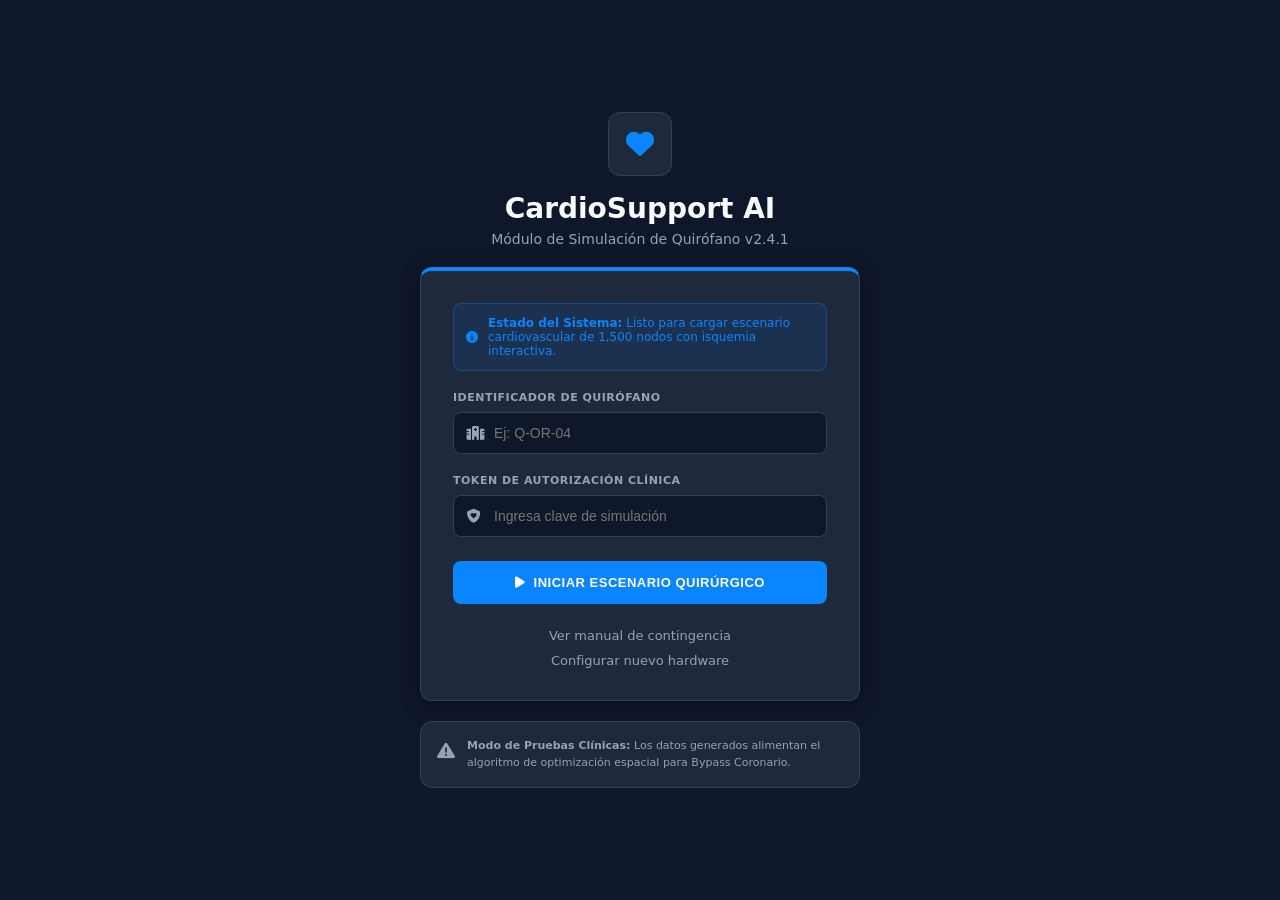
<file: index.html>
<!DOCTYPE html>
<html lang="es">
<head>
    <meta charset="UTF-8">
    <meta name="viewport" content="width=device-width, initial-scale=1.0">
    <title>Intranet Quirúrgico - CardioSupport AI</title>
    <link rel="stylesheet" href="cardio.css">
    <link rel="stylesheet" href="https://cdnjs.cloudflare.com/ajax/libs/font-awesome/6.5.1/css/all.min.css">
</head>
<body>
    
    <div id="login-screen" class="login-page">
        <div class="login-wrapper">
            <header class="login-header">
                <div class="logo-box">
                    <i class="fa-solid fa-heart logo-icon"></i>
                </div>
                <h1>CardioSupport AI</h1>
                <p class="subtitle">Módulo de Simulación de Quirófano v2.4.1</p>
            </header>

            <main class="login-card">
                <div class="simulator-status-alert">
                    <i class="fa-solid fa-circle-info"></i>
                    <div>
                        <strong>Estado del Sistema:</strong> Listo para cargar escenario cardiovascular de 1,500 nodos con isquemia interactiva.
                    </div>
                </div>

                <form id="loginForm" novalidate>
                    <div class="input-group">
                        <label for="email">IDENTIFICADOR DE QUIRÓFANO</label>
                        <div class="input-wrapper">
                            <i class="fa-solid fa-hospital field-icon"></i>
                            <input type="text" id="email" placeholder="Ej: Q-OR-04" required>
                        </div>
                    </div>

                    <div class="input-group">
                        <label for="surgeonCode">TOKEN DE AUTORIZACIÓN CLÍNICA</label>
                        <div class="input-wrapper">
                            <i class="fa-solid fa-shield-heart field-icon"></i>
                            <input type="password" id="surgeonCode" placeholder="Ingresa clave de simulación" required>
                        </div>
                    </div>

                    <button type="submit" class="btn-submit">
                        <i class="fa-solid fa-play"></i> INICIAR ESCENARIO QUIRÚRGICO
                    </button>
                </form>
                <footer class="card-footer">
                    <a href="#" class="footer-link">Ver manual de contingencia</a>
                    <a href="#" class="footer-link-register">Configurar nuevo hardware</a>
                </footer>
            </main>

            <section class="security-notice">
                <div class="notice-icon-box">
                    <i class="fa-solid fa-triangle-exclamation"></i>
                </div>
                <div class="notice-text">
                    <p><strong>Modo de Pruebas Clínicas:</strong> Los datos generados alimentan el algoritmo de optimización espacial para Bypass Coronario.</p>
                </div>
            </section>
        </div>
    </div>

    <div class="app-container hidden" id="appMain">
        
        <aside class="sidebar">
            <div class="sidebar-top">
                <div class="sidebar-brand">
                    <div class="brand-title"><i class="fa-solid fa-heart brand-icon"></i> CardioSupport AI</div>
                    <div class="brand-sub">SOPORTE QUIRÚRGICO DE PRECISIÓN</div>
                </div>
                
                <div class="sidebar-actions">
                    <button class="btn-new-sim" id="btn-nueva-sim-sidebar"><i class="fa-solid fa-plus"></i> NUEVA SIMULACIÓN</button>
                </div>
                
                <nav class="sidebar-nav">
                    <a href="#" class="nav-item active" id="nav-simulacion">
                        <i class="fa-solid fa-wave-square"></i> Simulación Quirúrgica
                    </a>
                    <a href="#" class="nav-item" id="nav-analisis">
                        <i class="fa-solid fa-chart-simple"></i> Análisis de Pacientes
                    </a>
                    <a href="#" class="nav-item" id="nav-historial">
                        <i class="fa-solid fa-file-lines"></i> Historial de Procedimientos
                    </a>
                </nav>
            </div>
            
            <div class="sidebar-footer">
                <a href="#" class="nav-item"><i class="fa-solid fa-life-ring"></i> Soporte Técnico</a>
                <a href="#" id="btnLogout" class="nav-item logout"><i class="fa-solid fa-arrow-right-from-bracket"></i> Cerrar Sesión</a>
                <div class="app-info">
                    <p>Versión 2.4.1</p>
                    <p>Sincronización en la Nube Activa</p>
                </div>
            </div>
        </aside>

        <div class="main-workspace">
            
            <header class="topbar">
                <div class="breadcrumbs">
                    <span class="breadcrumb-root">CardioSupport AI</span>
                    <i class="fa-solid fa-chevron-right separator"></i>
                    <span class="breadcrumb-current" id="breadcrumb-actual">Simulación Quirúrgica</span>
                </div>
                
                <div class="topbar-right topbar-tools">
                    <div class="notif-wrapper" id="notif-wrapper">
                        <button class="tool-btn" id="btn-notificaciones">
                            <i class="fa-regular fa-bell"></i>
                            <span class="notif-badge" id="notif-badge-count">2</span>
                        </button>
                        
                        <div class="notif-dropdown hidden" id="notif-dropdown">
                            <div class="notif-header">
                                <h3>Notificaciones</h3>
                                <div class="notif-options-wrapper">
                                    <button class="icon-btn-small" id="btn-notif-options"><i class="fa-solid fa-ellipsis"></i></button>
                                    <div class="notif-options-menu hidden" id="notif-options-menu">
                                        <button id="btn-mark-all-read"><i class="fa-solid fa-check-double"></i> Marcar todas como leídas</button>
                                    </div>
                                </div>
                            </div>
                            <div class="notif-filters">
                                <button class="filter-pill active" id="filter-all">Todas</button>
                                <button class="filter-pill" id="filter-unread">No leídas</button>
                            </div>
                            <div class="notif-list-header">
                                <span>Nuevas</span><a href="#" class="view-all-link">Ver todo</a>
                            </div>
                            <div class="notif-list" id="notif-list-container">
                                <div class="notif-item unread critical-alert">
                                    <div class="notif-icon bg-critical"><i class="fa-solid fa-triangle-exclamation"></i></div>
                                    <div class="notif-content"><p><strong>Alerta Crítica:</strong> Paciente PT-8344 arroja score del 78%.</p><span class="notif-time">Hace 10 min</span></div>
                                    <div class="notif-unread-dot"></div>
                                </div>
                                <div class="notif-item unread standard-alert">
                                    <div class="notif-icon bg-safe"><i class="fa-solid fa-check-double"></i></div>
                                    <div class="notif-content"><p><strong>Simulación completada:</strong> Modelo evaluado con éxito.</p><span class="notif-time">Hace 2 horas</span></div>
                                    <div class="notif-unread-dot"></div>
                                </div>
                            </div>
                        </div>
                    </div>

                    <button class="tool-btn" id="btn-configuracion"><i class="fa-solid fa-gear"></i></button>
                    <button class="avatar-btn" id="btn-avatar-perfil"><i class="fa-regular fa-user"></i></button>
                </div>
            </header>

            <main class="content-area">
                
                <div id="vista-simulacion">
                    <section class="card simulation-hero">
                        <div class="hero-text">
                            <h2>Simulación de Quirófano en Vivo</h2>
                            <p>Modela escenarios cardiovasculares mediante grafos de toma de decisiones de 1,500 nodos, isquemia, y algoritmos de optimización.</p>
                        </div>
                        <div class="hero-actions">
                            <button class="btn-secondary" id="btn-reiniciar-sim"><i class="fa-solid fa-rotate-right"></i> Reiniciar</button>
                            <button class="btn-primary" id="btn-concluir-sim">Concluir Simulación</button>
                        </div>
                    </section>

                    <section class="patient-info-grid">
                        <div class="info-card">
                            <label for="buscar-paciente">BUSCAR PACIENTE (ESCRIBE NOMBRE)</label>
                            <div class="info-value-box">
                                <input type="text" id="buscar-paciente" list="lista-pacientes" class="medical-search-input" placeholder="Escriba para buscar..." value="Mariano Valenzuela">
                                <datalist id="lista-pacientes">
                                    <option value="Mariano Valenzuela">
                                    <option value="Elena Rostova">
                                    <option value="Carlos Mendoza">
                                    <option value="Andrea Silva">
                                </datalist>
                            </div>
                        </div>
                        <div class="info-card">
                            <label>ID CLÍNICO</label>
                            <div class="info-value-box">
                                <span id="lbl-paciente-id" class="highlight-id">PT-7724</span>
                            </div>
                        </div>
                        <div class="info-card">
                            <label for="select-operacion">INTERVENCIÓN DE ALTA COMPLEJIDAD</label>
                            <div class="info-value-box">
                                <select id="select-operacion" class="medical-select">
                                    <option value="Bypass Coronario (Complejidad Espacial)" selected>Bypass Coronario (Complejidad Espacial)</option>
                                    <option value="Reemplazo de Válvula Aórtica (TAVI)">Reemplazo de Válvula Aórtica (TAVI)</option>
                                    <option value="Trasplante Cardiaco de Alta Complex">Trasplante Cardiaco de Alta Complex</option>
                                </select>
                            </div>
                        </div>
                    </section>

                    <section class="card telemetry-panel">
                        <header class="telemetry-header">
                            <div class="telemetry-title"><i class="fa-solid fa-satellite-dish"></i> TELEMETRÍA QUIRÚRGICA</div>
                            <span class="badge-active">MONITOR ACTIVO</span>
                        </header>
                        <div class="telemetry-content">
                            <div class="ecg-container">
                                <svg class="ecg-wave" viewBox="0 0 800 100" preserveAspectRatio="none">
                                    <path d="M0,50 L200,50 L210,40 L220,50 L230,50 L240,20 L250,90 L260,50 L270,50 L280,55 L290,50 L500,50 L510,35 L520,50 L530,50 L540,15 L550,95 L560,50 L570,50 L580,55 L590,50 L800,50" 
                                          fill="none" stroke="#30D158" stroke-width="3" stroke-linecap="round" stroke-linejoin="round"/>
                                </svg>
                            </div>
                            <div class="metrics-grid">
                                <div class="metric-box">
                                    <span class="metric-label">FRECUENCIA CARDÍACA</span>
                                    <span class="metric-value" id="val-fc">72</span> <span class="metric-unit">lpm</span>
                                </div>
                                <div class="metric-box">
                                    <span class="metric-label">PRESIÓN ARTERIAL</span>
                                    <span class="metric-value" id="val-pa">124/85</span> <span class="metric-unit">mmHg</span>
                                </div>
                                <div class="metric-box">
                                    <span class="metric-label">SUSTENTACIÓN O2 (SPO2)</span>
                                    <span class="metric-value" id="val-spo2">100%</span>
                                </div>
                                <div class="metric-box">
                                    <span class="metric-label">PINZAMIENTO CLÍNICO</span>
                                    <span class="metric-value" id="val-pinz">0</span> <span class="metric-unit">min</span>
                                </div>
                            </div>
                        </div>
                    </section>
                    
                    <section class="card risk-section">
                        <div class="risk-header">
                            <span><i class="fa-solid fa-triangle-exclamation"></i> SCORE DE RIESGO PERIOPERATORIO</span>
                            <strong id="val-risk-score">4%</strong>
                        </div>
                        <div class="progress-bar-container">
                            <div class="progress-bar-fill" id="risk-bar-fill" style="width: 4%; background-color: var(--node-safe);"></div>
                        </div>
                        <p class="risk-footer">Estabilidad hemodinámica monitorizada (Grafos estables)</p>
                    </section>
                </div>

                <div id="vista-analisis" class="hidden">
                    <div class="page-header">
                        <div class="header-titles">
                            <h1>Patient Analytics</h1>
                            <p>Análisis demográfico, categorización de riesgos clínicos y distribución operativa basada en el total acumulado de simulaciones.</p>
                        </div>
                    </div>

                    <div class="summary-cards" style="grid-template-columns: repeat(4, 1fr);">
                        <div class="card analytics-mini-card">
                            <span class="card-top-label">TOTAL SIMULACIONES REALIZADAS</span>
                            <div class="card-value" id="ana-total-sim">0</div>
                            <span class="card-bottom text-green" id="ana-nuevas-hoy">+0 agregadas hoy</span>
                        </div>
                        <div class="card analytics-mini-card">
                            <span class="card-top-label">PROBABILIDAD MEDIA DE RIESGO</span>
                            <div class="card-value" id="ana-avg-risk">0%</div>
                            <span class="card-bottom">Rango controlado perioperatorio</span>
                        </div>
                        <div class="card analytics-mini-card">
                            <span class="card-top-label">RIESGOS CRÍTICOS ACTIVOS</span>
                            <div class="card-value text-red" id="ana-critical">0</div>
                            <span class="card-bottom text-red" id="ana-critical-pct">0% del total quirúrgico</span>
                        </div>
                        <div class="card analytics-mini-card">
                            <span class="card-top-label">CASOS DE ÉXITO CLÍNICO</span>
                            <div class="card-value text-green" id="ana-success">0</div>
                            <span class="card-bottom text-green" id="ana-success-pct">0% total de supervivencia</span>
                        </div>
                    </div>

                    <div class="analytics-grid">
                        <div class="card analytics-panel">
                            <h3><i class="fa-solid fa-list-ul"></i> DISTRIBUCIÓN DE NIVELES DE RIESGO QUIRÚRGICO</h3>
                            
                            <div class="progress-row">
                                <div class="progress-label"><span>SEGURO (Bajo Complejo)</span><span id="ana-bar-safe-txt">0 casos (0%)</span></div>
                                <div class="progress-track"><div class="progress-fill fill-safe" id="ana-bar-safe"></div></div>
                            </div>
                            
                            <div class="progress-row">
                                <div class="progress-label"><span>CAUTELOSO (Moderado/Vaporizador)</span><span id="ana-bar-warn-txt">0 casos (0%)</span></div>
                                <div class="progress-track"><div class="progress-fill fill-warning" id="ana-bar-warn"></div></div>
                            </div>
                            
                            <div class="progress-row">
                                <div class="progress-label"><span>CRÍTICO (Intervención Extrema)</span><span id="ana-bar-crit-txt">0 casos (0%)</span></div>
                                <div class="progress-track"><div class="progress-fill fill-critical" id="ana-bar-crit"></div></div>
                            </div>
                            
                            <p class="analytics-footnote">*La ponderación asintótica asigna un peso mayor a las complicaciones de tipo "taponamiento coronario agudo" o "fibrilación refractaria", recortando las decisiones viables según el modelo de Backtracking dinámico con poda.</p>
                        </div>

                        <div class="card analytics-panel">
                            <h3><i class="fa-solid fa-chart-line"></i> DISTRIBUCIÓN DE PROCEDIMIENTOS POR ESPECIALIDAD</h3>
                            
                            <div class="proc-stats-grid">
                                <div class="proc-stat-card">
                                    <h4>BYPASS CORONARIO</h4>
                                    <div class="val" id="ana-proc-bypass">0</div>
                                    <div class="sub">O(V+E)</div>
                                </div>
                                <div class="proc-stat-card">
                                    <h4>TRASPLANTE CARDIACO</h4>
                                    <div class="val" id="ana-proc-trasplante">0</div>
                                    <div class="sub">Alta Complex</div>
                                </div>
                                <div class="proc-stat-card">
                                    <h4>REEMPLAZO VALVULAR</h4>
                                    <div class="val" id="ana-proc-valvula">0</div>
                                    <div class="sub">Preservación</div>
                                </div>
                            </div>

                            <div class="analytics-insight">
                                <i class="fa-solid fa-heart"></i>
                                <div><strong>Estratificación de Riesgos:</strong> Las cirugías valvulares de preservación registran las mayores tasas de éxito, mientras que los trasplantes completos requieren un arresto mediante cardioplejía profundo e isquemia controlada para mitigar la falla de conducto.</div>
                            </div>
                        </div>
                    </div>
                </div>

                <div id="vista-historial" class="hidden">
                    <div class="page-header">
                        <div class="header-titles">
                            <h1>Historial de Simulaciones</h1>
                            <p>Registro auditable de modelos predictivos y evaluaciones de riesgo operativo. Realice un seguimiento exhaustivo de isquemias y costes.</p>
                        </div>
                        <div class="header-actions">
                            <button class="btn-outline"><i class="fa-solid fa-filter"></i> Filtro: Todos logs</button>
                            <button class="btn-filled"><i class="fa-solid fa-download"></i> Exportar Lote PDF</button>
                        </div>
                    </div>

                    <div class="summary-cards">
                        <div class="card card-green">
                            <div class="card-top"><span>SIMULACIONES (30 DÍAS)</span><i class="fa-regular fa-file-lines"></i></div>
                            <div class="card-value" id="hist-total">0</div>
                            <div class="card-bottom text-green">+12% vs mes anterior</div>
                        </div>
                        <div class="card card-red">
                            <div class="card-top"><span>RIESGOS CRÍTICOS DETECTADOS</span><i class="fa-solid fa-triangle-exclamation text-red"></i></div>
                            <div class="card-value" id="hist-criticos">0</div>
                            <div class="card-bottom">Requieren validación manual inmediata</div>
                        </div>
                        <div class="card card-blue">
                            <div class="card-top"><span>PRECISIÓN ALGORÍTMICA</span><i class="fa-solid fa-shield-halved text-blue"></i></div>
                            <div class="card-value">99.4%</div>
                            <div class="card-bottom">Basado en operaciones clínicas</div>
                        </div>
                    </div>

                    <div class="table-container">
                        <div class="table-header">
                            <h3>SIMULACIONES RECIENTES</h3>
                            <div class="search-box">
                                <i class="fa-solid fa-magnifying-glass"></i>
                                <input type="text" placeholder="Buscar ID de paciente o simulación">
                            </div>
                        </div>
                        <table class="data-table" id="main-data-table">
                            <thead>
                                <tr>
                                    <th>ID SIMULACIÓN</th>
                                    <th>FECHA / HORA</th>
                                    <th>PACIENTE (ID / NOMBRE)</th>
                                    <th>NIVEL DE RIESGO</th>
                                    <th>TIEMPO EST. / SCORE</th>
                                    <th>ACCIONES</th>
                                </tr>
                            </thead>
                            <tbody id="historial-tbody">
                                </tbody>
                        </table>
                    </div>
                </div>

            </main>
        </div>
    </div>

    <div class="modal-overlay hidden" id="modal-medico">
        <div class="profile-container" id="profile-form">
            <button class="btn-close-modal" id="btn-cerrar-modal"><i class="fa-solid fa-xmark"></i></button>
            <section class="profile-aside">
                <div class="avatar-placeholder"><i class="fa-solid fa-user-shield"></i><span>Fotografía</span></div>
                <h1 class="doctor-name" id="modal-doctor-name">Dr. Alejandro Montenegro Solís</h1>
                <span class="badge-specialty">Cirugía Cardiovascular</span>
                <p class="profile-status"><span class="status-indicator"></span> Sesión Activa / Intranet</p>
            </section>
            <section class="profile-main">
                <header class="section-header"><h2><i class="fa-solid fa-address-card"></i> Expediente del Profesional</h2></header>
                <div class="info-grid">
                    <div class="info-group"><label>Nombres</label><input type="text" id="input-nombres" value="Alejandro" readonly class="data-input"></div>
                    <div class="info-group"><label>Apellidos</label><input type="text" id="input-apellidos" value="Montenegro Solís" readonly class="data-input"></div>
                    <div class="info-group"><label>DNI</label><input type="text" id="input-dni" value="74721700" readonly class="data-input" maxlength="8"></div>
                    <div class="info-group"><label>Fecha de Nacimiento</label><input type="text" id="input-fecha" value="12 de Abril de 1982" readonly class="data-input"></div>
                    <div class="info-group"><label>N° de Colegiatura</label><input type="text" id="input-cmp" value="28280921" readonly class="data-input"></div>
                    <div class="info-group"><label>Hospital</label><input type="text" id="input-hospital" value="Hospital General" readonly class="data-input"></div>
                    <div class="info-group full-width"><label>Domicilio</label><input type="text" id="input-domicilio" value="Calle Mayor, 42" readonly class="data-input"></div>
                </div>
                <footer class="profile-actions">
                    <button type="button" class="btn-profile btn-profile-secondary" id="btn-cancelar" style="display: none;">Cancelar</button>
                    <button type="button" class="btn-profile btn-profile-secondary" id="btn-modificar"><i class="fa-solid fa-pen"></i> Modificar</button>
                    <button type="button" class="btn-profile btn-profile-primary" id="btn-guardar" style="display: none;"><i class="fa-solid fa-floppy-disk"></i> Guardar</button>
                </footer>
            </section>
        </div>
    </div>

    <div class="config-overlay hidden" id="config-overlay"></div>
    <div class="config-panel" id="config-panel">
        <div class="config-header">
            <h2><i class="fa-solid fa-sliders"></i> Configuración</h2>
            <button class="btn-close-config" id="btn-cerrar-config"><i class="fa-solid fa-xmark"></i></button>
        </div>
        <div class="config-content">
            <div class="config-section">
                <h3>Interfaz y Visualización</h3>
                <div class="config-row">
                    <span>Densidad de Tablas</span>
                    <select class="config-select" id="select-densidad">
                        <option value="comoda">Cómoda</option>
                        <option value="compacta">Compacta</option>
                    </select>
                </div>
            </div>
            <div class="config-section">
                <h3>Alertas y Notificaciones</h3>
                <div class="config-row">
                    <span>Recibir solo Riesgos Críticos (>70%)</span>
                    <label class="switch"><input type="checkbox" id="check-alertas-criticas"><span class="slider round"></span></label>
                </div>
            </div>
            <div class="config-section">
                <h3>Seguridad de Sesión</h3>
                <div class="config-row">
                    <span>Cierre automático por inactividad</span>
                    <select class="config-select" id="select-inactividad">
                        <option value="15">15 minutos</option>
                        <option value="30">30 minutos</option>
                        <option value="60">1 hora</option>
                    </select>
                </div>
            </div>
        </div>
    </div>

    <script src="cardio.js"></script>
</body>
</html>
</file>
<file: cardio.css>
:root {
    --bg-main: #0F172A;
    --bg-sidebar: #0B1120;
    --bg-surface: #1E293B;
    --text-primary: #F8FAFC;
    --text-secondary: #94A3B8;
    --accent-blue: #0A84FF;
    --danger-red: #FF453A;
    --node-safe: #30D158;
    --border-color: #334155;
    --node-warning: #FF9F0A;
    --node-critical: #FF453A;
    --font-main: 'Inter', system-ui, -apple-system, sans-serif;
    --bg-modal: #1E293B;
    --bg-aside-modal: #0B1120;
    --text-primary-modal: #F8FAFC;
    --text-secondary-modal: #94A3B8;
    --border-modal: #334155;
}

* { margin: 0; padding: 0; box-sizing: border-box; }
body { font-family: var(--font-main); background-color: var(--bg-main); color: var(--text-primary); height: 100vh; overflow: hidden; }
.hidden { display: none !important; }

/* ==========================================
   PANTALLA DE LOGIN
   ========================================== */
.login-page { position: fixed; top: 0; left: 0; width: 100%; height: 100vh; background-color: var(--bg-main); display: flex; justify-content: center; align-items: center; z-index: 9999; padding: 20px; color: var(--text-primary); }
.login-wrapper { display: flex; flex-direction: column; align-items: center; gap: 20px; width: 100%; max-width: 440px; }
.login-header { text-align: center; }
.logo-box { background-color: var(--bg-surface); width: 64px; height: 64px; border-radius: 12px; display: flex; justify-content: center; align-items: center; margin: 0 auto 16px auto; border: 1px solid var(--border-color); }
.logo-icon { color: var(--accent-blue); font-size: 28px; }
.login-header h1 { color: var(--text-primary); font-size: 28px; font-weight: 700; margin-bottom: 6px; }
.login-header .subtitle { color: var(--text-secondary); font-size: 14px; }
.login-card { background-color: var(--bg-surface); width: 100%; border-radius: 12px; padding: 32px; box-shadow: 0 4px 20px rgba(0, 0, 0, 0.4); border-top: 4px solid var(--accent-blue); border-left: 1px solid var(--border-color); border-right: 1px solid var(--border-color); border-bottom: 1px solid var(--border-color); }
.simulator-status-alert { background-color: rgba(10, 132, 255, 0.1); color: var(--accent-blue); padding: 12px; border-radius: 8px; font-size: 12px; display: flex; gap: 10px; align-items: center; margin-bottom: 20px; border: 1px solid rgba(10, 132, 255, 0.3); }
.input-group { margin-bottom: 20px; }
.input-group label { display: block; font-size: 11px; font-weight: 700; color: var(--text-secondary); letter-spacing: 0.5px; margin-bottom: 8px; }
.input-wrapper { position: relative; display: flex; align-items: center; }
.field-icon { position: absolute; left: 14px; color: var(--text-secondary); font-size: 14px; }
.input-wrapper input { width: 100%; padding: 12px 12px 12px 40px; border: 1px solid var(--border-color); border-radius: 8px; font-size: 14px; color: var(--text-primary); background-color: var(--bg-main); transition: all 0.2s ease; outline: none; }
.input-wrapper input:focus { border-color: var(--accent-blue); box-shadow: 0 0 0 3px rgba(10, 132, 255, 0.2); }
.btn-submit { width: 100%; padding: 14px; background-color: var(--accent-blue); color: #ffffff; border: none; border-radius: 8px; font-size: 13px; font-weight: 700; letter-spacing: 0.5px; cursor: pointer; display: flex; justify-content: center; align-items: center; gap: 8px; transition: background-color 0.2s ease; margin-top: 24px; }
.btn-submit:hover { background-color: #0076e5; }
.card-footer { display: flex; flex-direction: column; align-items: center; gap: 10px; margin-top: 24px; }
.footer-link, .footer-link-register { font-size: 13px; color: var(--text-secondary); text-decoration: none; transition: color 0.2s ease; }
.footer-link:hover, .footer-link-register:hover { color: var(--accent-blue); }
.security-notice { display: flex; gap: 12px; background-color: var(--bg-surface); border: 1px solid var(--border-color); border-radius: 12px; padding: 16px; width: 100%; }
.notice-icon-box { color: var(--text-secondary); font-size: 18px; padding-top: 2px; }
.notice-text p { font-size: 11px; color: var(--text-secondary); line-height: 1.5; }

/* ==========================================
   APP MAIN / ESTRUCTURA
   ========================================== */
.app-container { display: flex; height: 100vh; width: 100vw; }
.sidebar { width: 260px; background-color: var(--bg-sidebar); border-right: 1px solid var(--border-color); display: flex; flex-direction: column; justify-content: space-between; flex-shrink: 0; }
.sidebar-top { display: flex; flex-direction: column; }
.sidebar-brand { height: 70px; display: flex; align-items: center; gap: 10px; padding: 0 1.5rem; border-bottom: 1px solid var(--border-color); }
.brand-title { font-weight: 700; font-size: 18px; color: var(--text-primary); }
.brand-icon { color: var(--accent-blue); }
.brand-sub { font-size: 9px; color: var(--text-secondary); margin-top: 4px; letter-spacing: 0.5px; }
.sidebar-actions { padding: 1.5rem; }
.btn-new-sim { width: 100%; background-color: var(--accent-blue); color: #FFF; border: none; padding: 0.8rem; border-radius: 8px; font-weight: 600; font-size: 0.85rem; cursor: pointer; transition: 0.2s; display: flex; justify-content: center; gap: 8px; align-items: center; }
.btn-new-sim:hover { background-color: #0076e5; }
.sidebar-nav { padding: 0 1rem; display: flex; flex-direction: column; gap: 0.25rem; }
.nav-item { display: flex; align-items: center; gap: 1rem; padding: 0.75rem 1rem; color: var(--text-secondary); text-decoration: none; font-size: 0.9rem; border-radius: 8px; transition: 0.2s; font-weight: 500; }
.nav-item i { width: 20px; text-align: center; font-size: 1.1rem; }
.nav-item:hover { color: var(--text-primary); background: rgba(255,255,255,0.05); }
.nav-item.active { background-color: rgba(10,132,255,0.15); color: var(--accent-blue); }
.sidebar-footer { padding: 1.5rem 1rem; border-top: 1px solid var(--border-color); display: flex; flex-direction: column; gap: 0.25rem; }
.logout { color: var(--danger-red); cursor: pointer; }
.logout:hover { background: rgba(255,69,58,0.1); color: #FF4D6D; }
.app-info { padding: 1rem 1rem 0; font-size: 0.7rem; color: var(--text-secondary); line-height: 1.5; }

/* ESPACIO DE TRABAJO */
.main-workspace { flex: 1; display: flex; flex-direction: column; overflow: hidden; }
.topbar { height: 70px; background-color: var(--bg-sidebar); border-bottom: 1px solid var(--border-color); display: flex; justify-content: space-between; align-items: center; padding: 0 2rem; flex-shrink: 0; }
.breadcrumbs { font-size: 0.9rem; color: var(--text-secondary); }
.breadcrumb-current { color: var(--text-primary); font-weight: 600; }
.separator { font-size: 0.6rem; margin: 0 0.5rem; }
.topbar-right { display: flex; align-items: center; gap: 1.25rem; }
.tool-btn { background: none; border: none; font-size: 1.2rem; color: var(--text-secondary); cursor: pointer; position: relative; }
.tool-btn:hover { color: var(--text-primary); }
.avatar-btn { width: 34px; height: 34px; border-radius: 50%; border: 1px solid var(--border-color); background: var(--bg-surface); color: var(--text-secondary); display: flex; justify-content: center; align-items: center; cursor: pointer; transition: 0.2s; }
.avatar-btn:hover { color: var(--text-primary); border-color: var(--text-secondary); }
.content-area { flex: 1; padding: 2rem 3rem; overflow-y: auto; }

/* ==========================================
   ESTILOS COMPARTIDOS (Tarjetas y Botones)
   ========================================== */
.card { background: var(--bg-surface); border: 1px solid var(--border-color); border-radius: 12px; padding: 24px; margin-bottom: 24px; }
.page-header { display: flex; justify-content: space-between; align-items: flex-end; margin-bottom: 2rem; }
.header-titles h1 { font-size: 1.8rem; font-weight: 700; margin-bottom: 0.5rem; }
.header-titles p { color: var(--text-secondary); font-size: 0.95rem; max-width: 700px; line-height: 1.5; }
.btn-primary { background-color: var(--accent-blue); color: white; border: none; padding: 10px 20px; border-radius: 6px; font-weight: 600; cursor: pointer;}
.btn-secondary, .btn-outline { background: transparent; border: 1px solid var(--border-color); color: var(--text-primary); padding: 10px 20px; border-radius: 6px; font-weight: 600; cursor: pointer; transition: 0.2s; }
.btn-secondary:hover { background: rgba(255,255,255,0.05); }
.btn-filled { background: var(--accent-blue); border: none; color: #FFF; padding: 0.6rem 1rem; border-radius: 6px; font-weight: 600; cursor: pointer; }

/* ==========================================
   VISTA 1: SIMULACIÓN
   ========================================== */
.simulation-hero { display: flex; justify-content: space-between; align-items: center; }
.hero-text h2 { font-size: 22px; margin-bottom: 6px; }
.hero-text p { color: var(--text-secondary); font-size: 13px; max-width: 650px; }
.hero-actions { display: flex; gap: 12px; }
.patient-info-grid { display: grid; grid-template-columns: repeat(3, 1fr); gap: 16px; margin-bottom: 24px; }
.info-card { background: var(--bg-surface); border: 1px solid var(--border-color); border-radius: 12px; padding: 16px; }
.info-card label { font-size: 10px; font-weight: 700; color: var(--accent-blue); display: block; margin-bottom: 6px; text-transform: uppercase; }
.info-value-box { font-weight: 600; font-size: 14px; color: var(--text-primary); }
.medical-search-input, .medical-select { width: 100%; border: none; background: transparent; font-family: inherit; font-size: 14px; font-weight: 600; color: var(--text-primary); outline: none; padding-bottom: 2px; border-bottom: 1px dashed var(--text-secondary); }
.medical-select { border-bottom: none; cursor: pointer; }
.medical-select option { background-color: var(--bg-surface); color: var(--text-primary); }
.highlight-id { background-color: rgba(255,255,255,0.05); border: 1px solid var(--border-color); padding: 4px 8px; border-radius: 6px; display: inline-block; }

/* Telemetría Modificada para SVG Restringido */
.telemetry-panel { padding: 0; overflow: hidden; }
.telemetry-header { background-color: var(--bg-sidebar); border-bottom: 1px solid var(--border-color); color: white; padding: 12px 24px; display: flex; justify-content: space-between; align-items: center; }
.telemetry-title { font-size: 12px; font-weight: 700; }
.badge-active { background-color: var(--danger-red); color: white; padding: 2px 8px; border-radius: 4px; font-size: 9px; font-weight: 700; }
.telemetry-content { padding: 24px; }
.ecg-container { background-color: #000; height: 80px; border-radius: 8px; margin-bottom: 24px; overflow: hidden; display: flex; align-items: center; justify-content: center; }
.ecg-wave { width: 100%; height: 100%; filter: drop-shadow(0 0 3px rgba(48, 209, 88, 0.6)); }
.metrics-grid { display: grid; grid-template-columns: repeat(4, 1fr); gap: 16px; }
.metric-box { background-color: rgba(255,255,255,0.02); border: 1px solid var(--border-color); border-radius: 8px; padding: 16px; }
.metric-label { font-size: 10px; font-weight: 700; color: var(--text-secondary); display: block; margin-bottom: 8px; }
.metric-value { font-size: 28px; font-weight: 700; }
.metric-unit { font-size: 12px; color: var(--text-secondary); }

/* Sección Riesgo Perioperatorio */
.risk-section { margin-top: -8px; }
.risk-header { display: flex; justify-content: space-between; font-size: 12px; font-weight: 700; margin-bottom: 10px; color: var(--text-primary); }
.progress-bar-container { background-color: rgba(255,255,255,0.1); height: 6px; border-radius: 3px; margin-bottom: 8px; width: 100%; overflow: hidden; }
.progress-bar-fill { height: 100%; transition: width 0.5s ease; }
.risk-footer { font-size: 11px; color: var(--text-secondary); }

/* ==========================================
   VISTA 2: ANÁLISIS DE PACIENTES
   ========================================== */
.analytics-mini-card { padding: 20px; display: flex; flex-direction: column; justify-content: space-between; }
.card-top-label { font-size: 10px; font-weight: 700; color: var(--text-secondary); text-transform: uppercase; margin-bottom: 12px; display: block;}
.text-green { color: var(--node-safe); }
.text-red { color: var(--danger-red); }
.analytics-grid { display: grid; grid-template-columns: 1fr 1fr; gap: 24px; margin-top: 24px; }
.analytics-panel h3 { font-size: 13px; margin-bottom: 24px; color: var(--text-primary); display: flex; align-items: center; gap: 8px; text-transform: uppercase; letter-spacing: 0.5px;}
.progress-row { margin-bottom: 18px; }
.progress-label { display: flex; justify-content: space-between; font-size: 12px; font-weight: 600; margin-bottom: 8px; color: var(--text-primary); }
.progress-track { height: 8px; background: rgba(255,255,255,0.1); border-radius: 4px; overflow: hidden; }
.progress-fill { height: 100%; border-radius: 4px; transition: width 0.5s ease; }
.fill-safe { background: var(--node-safe); }
.fill-warning { background: var(--node-warning); }
.fill-critical { background: var(--danger-red); }
.analytics-footnote { font-size: 11px; color: var(--text-secondary); margin-top: 24px; line-height: 1.5; font-style: italic;}

.proc-stats-grid { display: grid; grid-template-columns: repeat(3, 1fr); gap: 16px; margin-bottom: 24px;}
.proc-stat-card { border: 1px solid var(--border-color); border-radius: 8px; padding: 20px 16px; text-align: center; background: var(--bg-main); }
.proc-stat-card h4 { font-size: 10px; color: var(--text-secondary); margin-bottom: 12px; text-transform: uppercase; letter-spacing: 0.5px;}
.proc-stat-card .val { font-size: 28px; font-weight: 700; color: var(--text-primary); margin-bottom: 4px; }
.proc-stat-card .sub { font-size: 11px; color: var(--text-secondary); font-weight: 600;}
.analytics-insight { background: rgba(10, 132, 255, 0.1); border: 1px solid rgba(10,132,255,0.2); border-radius: 8px; padding: 16px; font-size: 12px; color: var(--text-primary); display: flex; gap: 12px; line-height: 1.6;}
.analytics-insight i { color: var(--accent-blue); font-size: 16px; margin-top: 2px;}

/* ==========================================
   VISTA 3: HISTORIAL
   ========================================== */
.summary-cards { display: grid; grid-template-columns: repeat(3, 1fr); gap: 1.5rem; margin-bottom: 2.5rem; }
.card-green { border-left: 4px solid var(--node-safe); }
.card-red { border-left: 4px solid var(--node-critical); }
.card-blue { border-left: 4px solid var(--accent-blue); }
.card-top { display: flex; justify-content: space-between; color: var(--text-secondary); font-size: 0.75rem; font-weight: 700; letter-spacing: 0.5px; margin-bottom: 1rem; }
.card-value { font-size: 2.5rem; font-weight: 700; color: var(--text-primary); margin-bottom: 0.5rem; }
.card-bottom { font-size: 0.85rem; color: var(--text-secondary); font-weight: 500; }
.table-container { background: var(--bg-surface); border: 1px solid var(--border-color); border-radius: 12px; overflow: hidden; }
.table-header { display: flex; justify-content: space-between; align-items: center; padding: 1.25rem 1.5rem; border-bottom: 1px solid var(--border-color); }
.search-box { display: flex; align-items: center; border: 1px solid var(--border-color); background: var(--bg-main); border-radius: 6px; padding: 0.5rem 1rem; width: 300px; }
.search-box input { border: none; background: transparent; color: var(--text-primary); outline: none; margin-left: 0.5rem; width: 100%; font-family: var(--font-main); font-size: 0.85rem; }
.data-table { width: 100%; border-collapse: collapse; text-align: left; }
.data-table th { padding: 1.25rem 1.5rem; font-size: 0.75rem; color: var(--text-secondary); border-bottom: 1px solid var(--border-color); }
.data-table td { padding: 1.25rem 1.5rem; font-size: 0.9rem; border-bottom: 1px solid var(--border-color); }
.badge { display: inline-flex; align-items: center; gap: 0.5rem; padding: 0.25rem 0.75rem; border-radius: 4px; font-size: 0.75rem; font-weight: 700; border: 1px solid; }
.badge-safe { color: var(--node-safe); border-color: rgba(48,209,88,0.3); background: rgba(48,209,88,0.05); }
.badge-critical { color: var(--node-critical); border-color: rgba(255,69,58,0.3); background: rgba(255,69,58,0.05); }
.badge-warning { color: var(--node-warning); border-color: rgba(255,159,10,0.3); background: rgba(255,159,10,0.05); }
.actions-cell i { font-size: 1.1rem; color: var(--text-secondary); margin-right: 0.75rem; cursor: pointer; transition: 0.2s; }
.actions-cell i:hover { color: var(--accent-blue); }

/* ==========================================
   MODALES Y NOTIFICACIONES
   ========================================== */
.notif-wrapper { position: relative; }
.notif-badge { position: absolute; top: -4px; right: -4px; background: var(--danger-red); color: white; font-size: 0.6rem; font-weight: 700; width: 16px; height: 16px; border-radius: 50%; display: flex; justify-content: center; align-items: center; }
.notif-dropdown { position: absolute; top: 150%; right: -60px; width: 340px; background: var(--bg-surface); border: 1px solid var(--border-color); border-radius: 12px; box-shadow: 0 10px 25px rgba(0,0,0,0.4); z-index: 100; transition: 0.2s; }
.notif-header { display: flex; justify-content: space-between; align-items: center; padding: 1rem; }
.notif-header h3 { font-size: 1.1rem; font-weight: 700; }
.notif-options-wrapper { position: relative; }
.icon-btn-small { background: rgba(255,255,255,0.05); border: 1px solid var(--border-color); padding: 4px 8px; border-radius: 4px; cursor: pointer; color: var(--text-primary); display: flex; align-items: center; justify-content: center; transition: 0.2s; }
.icon-btn-small:hover { background: rgba(255,255,255,0.1); }
.notif-options-menu { position: absolute; right: 0; top: 100%; margin-top: 8px; background: var(--bg-surface); border: 1px solid var(--border-color); padding: 0.5rem; border-radius: 8px; box-shadow: 0 8px 20px rgba(0,0,0,0.6); z-index: 101; width: 220px; }
.notif-options-menu button { width: 100%; text-align: left; background: none; border: none; padding: 0.5rem; color: var(--text-primary); cursor: pointer; border-radius: 4px; font-family: var(--font-main); font-size: 0.85rem;}
.notif-options-menu button:hover { background: var(--bg-main); color: var(--accent-blue); }

.notif-filters { padding: 0 1rem 0.5rem; display: flex; gap: 0.5rem; }
.filter-pill { padding: 0.4rem 0.8rem; border-radius: 20px; border: none; font-size: 0.8rem; font-weight: 600; cursor: pointer; background: var(--bg-main); color: var(--text-secondary); }
.filter-pill.active { background: rgba(10,132,255,0.1); color: var(--accent-blue); }
.notif-list-header { padding: 0.5rem 1rem; display: flex; justify-content: space-between; font-size: 0.85rem; font-weight: 600; }
.view-all-link { color: var(--accent-blue); text-decoration: none; }
.notif-list { max-height: 380px; overflow-y: auto; padding-bottom: 0.5rem; }
.notif-item { display: flex; gap: 1rem; padding: 0.75rem 1rem; cursor: pointer; border-bottom: 1px solid var(--border-color); }
.notif-item:hover { background: var(--bg-main); }
.notif-icon { width: 36px; height: 36px; border-radius: 50%; display: flex; justify-content: center; align-items: center; flex-shrink: 0; }
.bg-critical { background: rgba(255,69,58,0.1); color: var(--danger-red); }
.bg-safe { background: rgba(48,209,88,0.1); color: var(--node-safe); }
.notif-content { font-size: 0.8rem; color: var(--text-secondary); }
.notif-time { display: block; color: var(--accent-blue); font-weight: 600; margin-top: 0.25rem; }
.notif-unread-dot { width: 8px; height: 8px; background: var(--accent-blue); border-radius: 50%; margin-top: 0.5rem; opacity: 0; }
.notif-item.unread .notif-unread-dot { opacity: 1; }

.modal-overlay { position: fixed; top:0; left:0; width:100vw; height:100vh; background: rgba(0,0,0,0.6); display: flex; justify-content: center; align-items: center; z-index: 2000; backdrop-filter: blur(4px); }
.profile-container { width: 900px; background: var(--bg-modal); border-radius: 12px; display: flex; overflow: hidden; position: relative; box-shadow: 0 10px 30px rgba(0,0,0,0.5); }
.btn-close-modal { position: absolute; top: 1.5rem; right: 1.5rem; background: none; border: none; font-size: 1.5rem; color: var(--text-secondary-modal); cursor: pointer; z-index: 10; }
.profile-aside { width: 300px; background: var(--bg-aside-modal); border-right: 1px solid var(--border-modal); padding: 3rem 2rem; text-align: center; }
.avatar-placeholder { width: 120px; height: 120px; border-radius: 50%; background: var(--bg-main); border: 2px dashed var(--border-modal); display: flex; flex-direction: column; justify-content: center; align-items: center; margin: 0 auto 1.5rem; color: var(--text-secondary-modal); }
.avatar-placeholder i { font-size: 2rem; margin-bottom: 0.5rem; }
.doctor-name { font-size: 1.2rem; margin-bottom: 0.5rem; color: var(--text-primary-modal); }
.badge-specialty { font-size: 0.75rem; background: rgba(10,132,255,0.1); color: var(--accent-blue); padding: 0.3rem 0.8rem; border-radius: 20px; font-weight: 600; display: inline-block; margin-bottom: 1.5rem; }
.profile-main { padding: 3rem; flex: 1; }
.info-grid { display: grid; grid-template-columns: 1fr 1fr; gap: 1.5rem; margin-top: 1.5rem; }
.info-group { display: flex; flex-direction: column; gap: 0.3rem; }
.info-group.full-width { grid-column: span 2; }
.info-group label { font-size: 0.75rem; font-weight: 600; color: var(--text-secondary-modal); text-transform: uppercase; }
.data-input { border: 1px solid transparent; background: transparent; font-family: var(--font-main); font-size: 0.95rem; font-weight: 500; color: var(--text-primary-modal); padding: 0.5rem 0; outline: none; }
.is-editing .data-input { border: 1px solid var(--border-modal); background: var(--bg-main); border-radius: 6px; padding: 0.5rem 1rem; }
.profile-actions { display: flex; justify-content: flex-end; gap: 1rem; margin-top: 2rem; }
.btn-profile { padding: 0.6rem 1.2rem; border-radius: 6px; border: none; font-weight: 600; cursor: pointer; }
.btn-profile-secondary { background: var(--bg-aside-modal); color: var(--text-primary-modal); border: 1px solid var(--border-modal); }
.btn-profile-primary { background: var(--accent-blue); color: #FFF; }

.config-overlay { position: fixed; top:0; left:0; width:100vw; height:100vh; background: rgba(0,0,0,0.5); z-index: 2000; }
.config-panel { position: fixed; top: 0; right: 0; width: 380px; height: 100vh; background: var(--bg-surface); box-shadow: -5px 0 25px rgba(0,0,0,0.3); z-index: 2001; transform: translateX(100%); transition: transform 0.3s ease; display: flex; flex-direction: column; border-left: 1px solid var(--border-color); }
.config-panel.open { transform: translateX(0); }
.config-header { padding: 1.5rem; border-bottom: 1px solid var(--border-color); display: flex; justify-content: space-between; align-items: center; }
.btn-close-config { background: none; border: none; font-size: 1.5rem; color: var(--text-secondary); cursor: pointer; }
.config-content { padding: 1.5rem; overflow-y: auto; flex: 1; }
.config-section { margin-bottom: 2rem; }
.config-section h3 { font-size: 0.85rem; color: var(--text-secondary); text-transform: uppercase; margin-bottom: 1rem; font-weight: 700; border-bottom: 1px solid var(--border-color); padding-bottom: 0.5rem; }
.config-row { display: flex; justify-content: space-between; align-items: center; margin-bottom: 1rem; font-size: 0.95rem; }
.config-select { border: 1px solid var(--border-color); background: var(--bg-main); color: var(--text-primary); padding: 0.4rem 0.5rem; border-radius: 6px; outline: none; font-family: var(--font-main);}
.switch { position: relative; display: inline-block; width: 44px; height: 24px; }
.switch input { opacity: 0; width: 0; height: 0; }
.slider { position: absolute; cursor: pointer; top: 0; left: 0; right: 0; bottom: 0; background-color: var(--border-color); transition: .4s; }
.slider:before { position: absolute; content: ""; height: 18px; width: 18px; left: 3px; bottom: 3px; background-color: var(--text-primary); transition: .4s; }
input:checked + .slider { background-color: var(--accent-blue); }
input:checked + .slider:before { transform: translateX(20px); background-color: #FFF;}
.slider.round { border-radius: 34px; }
.slider.round:before { border-radius: 50%; }

.data-table.table-compact th { padding: 0.6rem 1rem; font-size: 0.7rem; }
.data-table.table-compact td { padding: 0.6rem 1rem; font-size: 0.85rem; }
</file>
